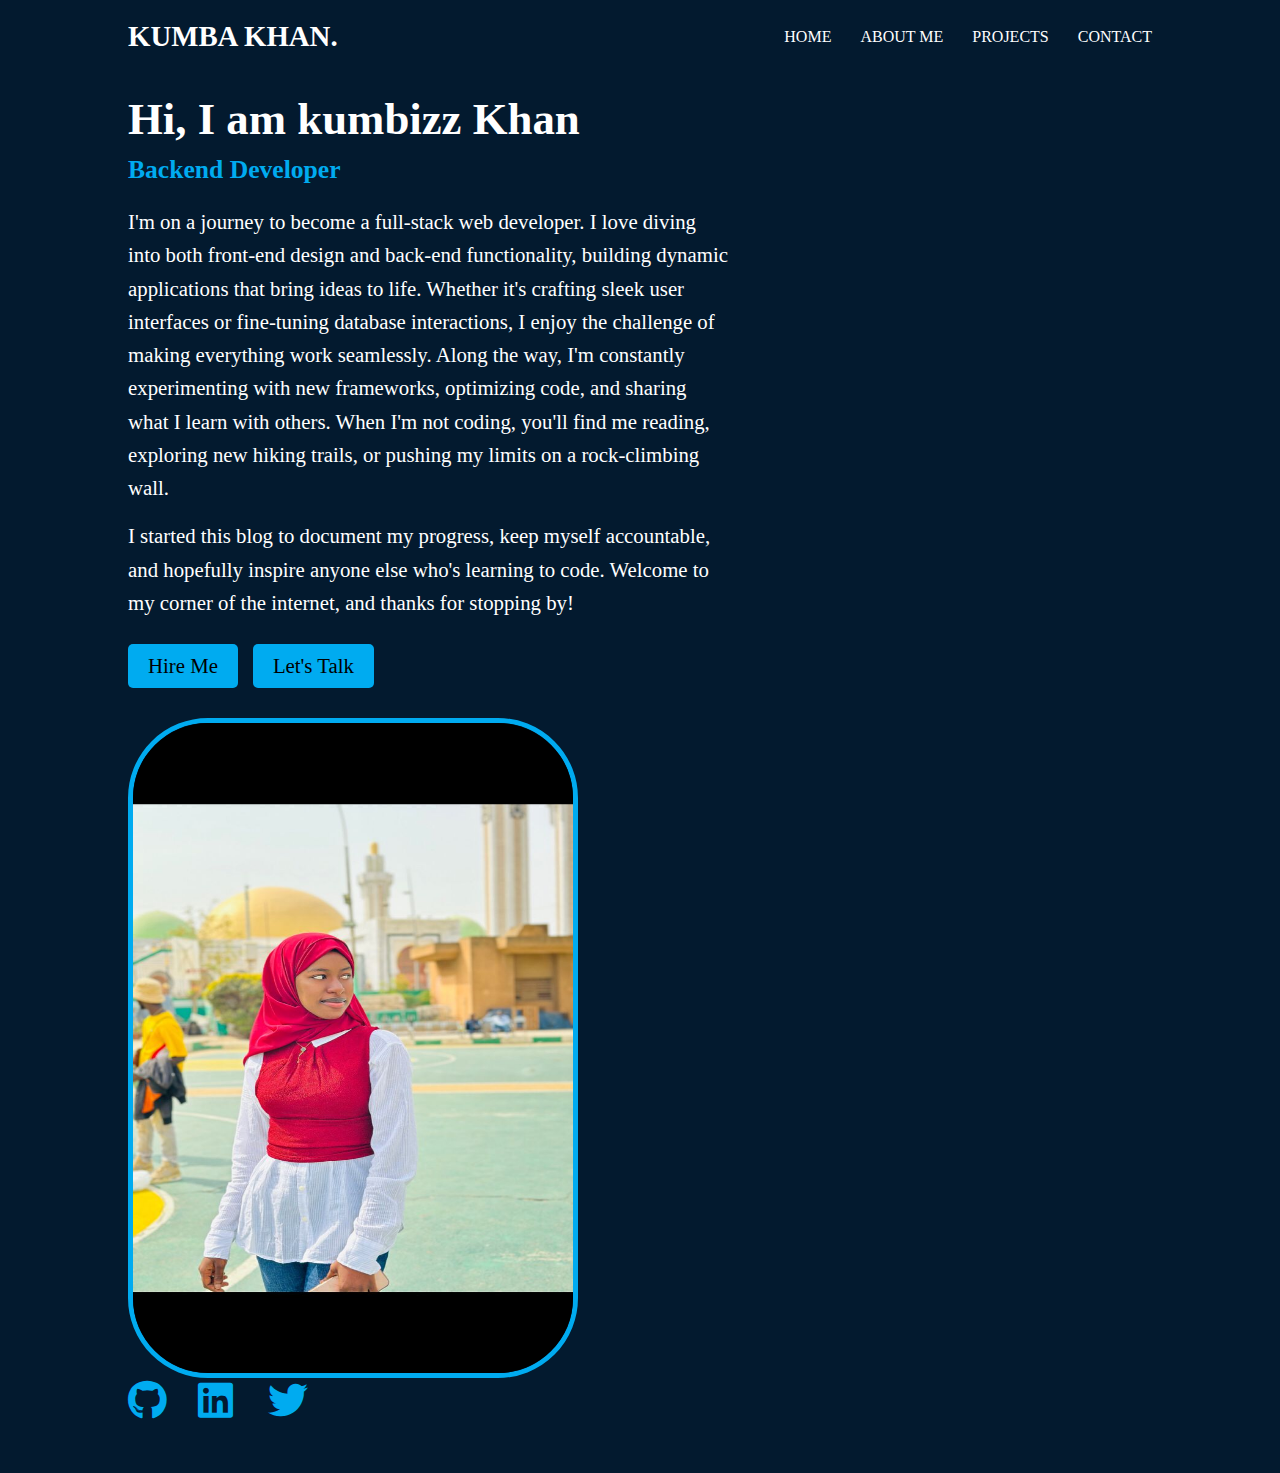
<file: index.html>
<!DOCTYPE html>
<html lang="en">
  <head>
    <meta charset="UTF-8" />
    <meta name="viewport" content="width=device-width, initial-scale=1.0" />
    <title>Portfolio Website</title>
    <link rel="stylesheet" href="./style.css" />
    <link
      rel="stylesheet"
      href="https://cdnjs.cloudflare.com/ajax/libs/font-awesome/6.4.0/css/all.min.css"
    />
  </head>
  <body>
    <hearder class="navbar">
      <div class="logo">KUMBA KHAN.</div>
      <nav class="nav-links">
        <a href="./index.html">HOME</a> <a href="./about.html">ABOUT ME</a>
        <a href="./projects.html">PROJECTS</a>
        <a href="./contact.html">CONTACT</a>
      </nav>
    </hearder>
    <section class="home">
      <div class="home-content">
        <h1>Hi, I am kumbizz Khan</h1>
        <h3>Backend Developer</h3>
        <p class="paragraph">
          I'm on a journey to become a full-stack web developer. I love diving
          into both front-end design and back-end functionality, building
          dynamic applications that bring ideas to life. Whether it's crafting
          sleek user interfaces or fine-tuning database interactions, I enjoy
          the challenge of making everything work seamlessly. Along the way, I'm
          constantly experimenting with new frameworks, optimizing code, and
          sharing what I learn with others. When I'm not coding, you'll find me
          reading, exploring new hiking trails, or pushing my limits on a
          rock-climbing wall.
        </p>
        <p class="paragraph">
          I started this blog to document my progress, keep myself accountable,
          and hopefully inspire anyone else who's learning to code. Welcome to
          my corner of the internet, and thanks for stopping by!
        </p>
        <div class="btn-box">
          <a href="#">Hire Me</a> <a href="#">Let's Talk</a>
        </div>
      </div>
      <div class="home-img">
        <img class="image" src="./assets/images/index.png" alt="Kumbizz Khan" />
      </div>
      <div class="home-sci">
        <a href="#"><i class="fa-brands fa-github"></i></a>
        <a href="#"><i class="fa-brands fa-linkedin"></i></a>
        <a href="#"><i class="fa-brands fa-twitter"></i></a>
      </div>
    </section>
  </body>
</html>
</file>
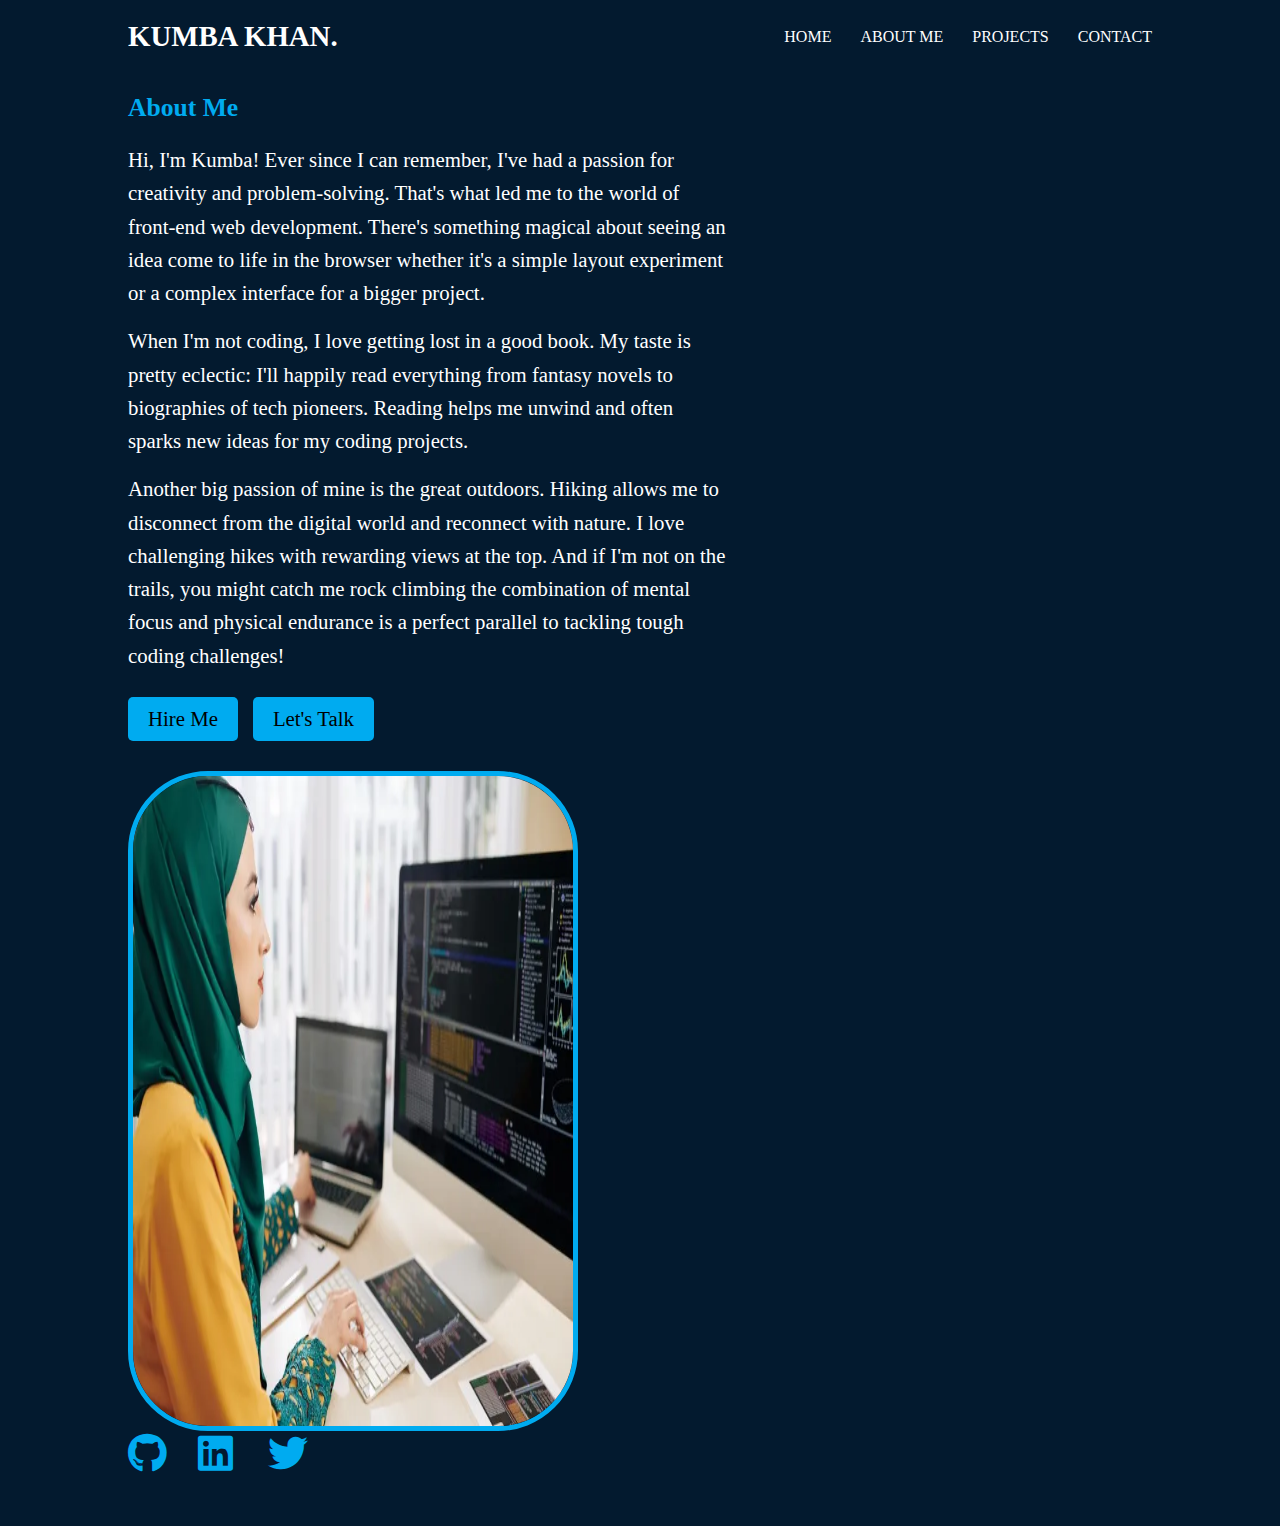
<file: about.html>
<!DOCTYPE html>
<html lang="en">
  <head>
    <meta charset="UTF-8" />
    <meta name="viewport" content="width=device-width, initial-scale=1.0" />
    <title>About Me | Kumba Khan</title>
    <link rel="stylesheet" href="./style.css" />
    <link
      rel="stylesheet"
      href="https://cdnjs.cloudflare.com/ajax/libs/font-awesome/6.4.0/css/all.min.css"
    />
  </head>
  <body>
    <header class="navbar">
      <div class="logo">KUMBA KHAN.</div>
      <nav class="nav-links">
        <a href="./index.html">HOME</a>
        <a href="./about.html" class="active">ABOUT ME</a>
        <a href="./projects.html">PROJECTS</a>
        <a href="./contact.html">CONTACT</a>
      </nav>
    </header>

    <section class="home">
      <div class="home-content">
        <h3>About Me</h3>
        <p class="paragraph">
          Hi, I'm Kumba! Ever since I can remember, I've had a passion for
          creativity and problem-solving. That's what led me to the world of
          front-end web development. There's something magical about seeing an
          idea come to life in the browser whether it's a simple layout
          experiment or a complex interface for a bigger project.
        </p>

        <p class="paragraph">
          When I'm not coding, I love getting lost in a good book. My taste is
          pretty eclectic: I'll happily read everything from fantasy novels to
          biographies of tech pioneers. Reading helps me unwind and often sparks
          new ideas for my coding projects.
        </p>
        <p class="paragraph">
          Another big passion of mine is the great outdoors. Hiking allows me to
          disconnect from the digital world and reconnect with nature. I love
          challenging hikes with rewarding views at the top. And if I'm not on
          the trails, you might catch me rock climbing the combination of mental
          focus and physical endurance is a perfect parallel to tackling tough
          coding challenges!
        </p>
        <div class="btn-box">
          <a href="#">Hire Me</a>
          <a href="#">Let's Talk</a>
        </div>
      </div>

      <div class="home-img">
        <img class="image" src="./assets/images/about.png" alt="about me" />
      </div>

      <div class="home-sci">
        <a href="#"><i class="fa-brands fa-github"></i></a>
        <a href="#"><i class="fa-brands fa-linkedin"></i></a>
        <a href="#"><i class="fa-brands fa-twitter"></i></a>
      </div>
    </section>
  </body>
</html>
</file>
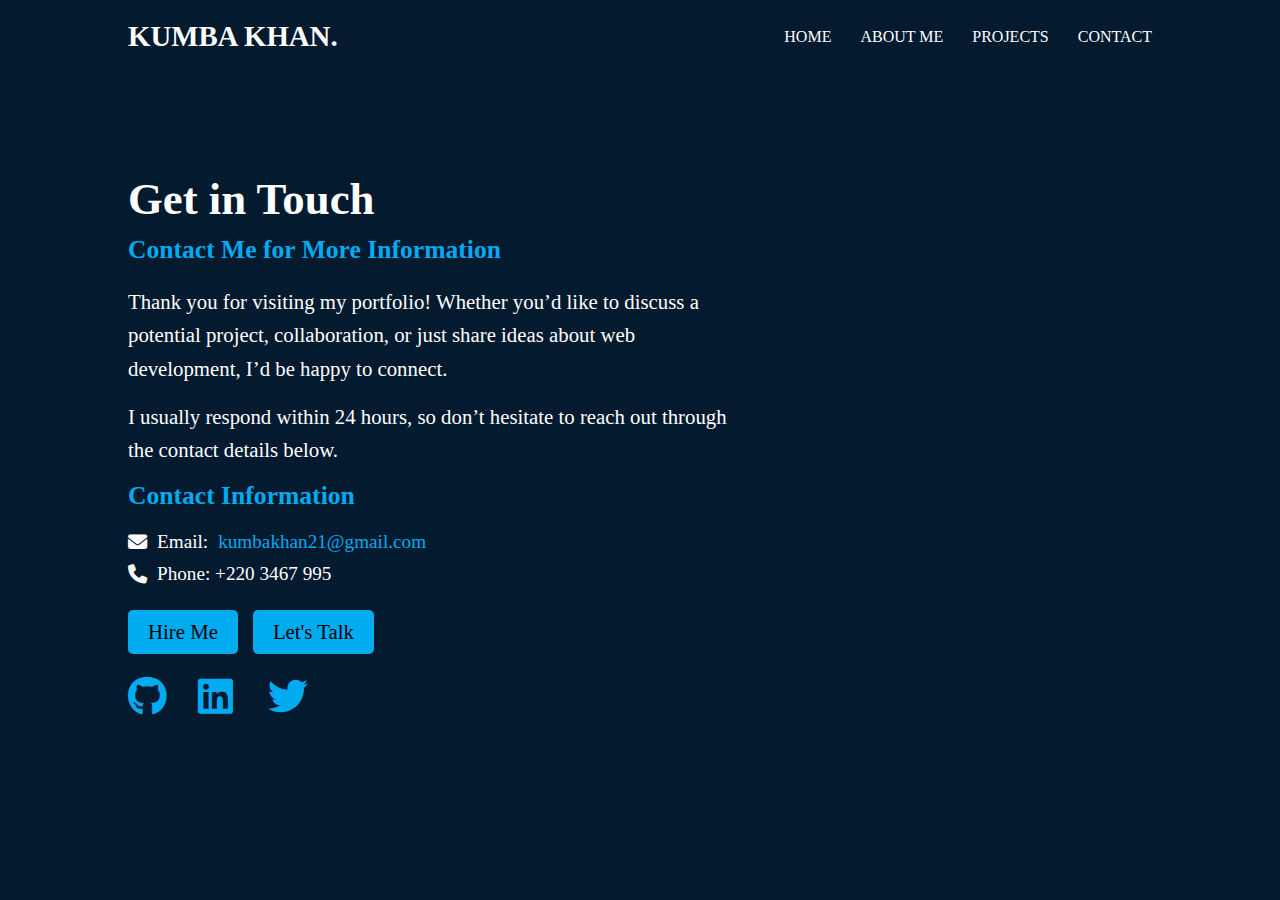
<file: contact.html>
<!DOCTYPE html>
<html lang="en">
  <head>
    <meta charset="UTF-8" />
    <meta name="viewport" content="width=device-width, initial-scale=1.0" />
    <title>Contact | Kumba Khan</title>
    <link rel="stylesheet" href="./style.css" />
    <link
      rel="stylesheet"
      href="https://cdnjs.cloudflare.com/ajax/libs/font-awesome/6.4.0/css/all.min.css"
    />
  </head>
  <body>
    <header class="navbar">
      <div class="logo">KUMBA KHAN.</div>
      <nav class="nav-links">
        <a href="./index.html">HOME</a>
        <a href="./about.html">ABOUT ME</a>
        <a href="./projects.html">PROJECTS</a>
        <a href="./contact.html" class="active">CONTACT</a>
      </nav>
    </header>

    <section class="home touch">
      <div class="home-content">
        <h1>Get in Touch</h1>
        <h3>Contact Me for More Information</h3>

        <p class="paragraph">
          Thank you for visiting my portfolio! Whether you’d like to discuss a
          potential project, collaboration, or just share ideas about web
          development, I’d be happy to connect.
        </p>
        <p class="paragraph">
          I usually respond within 24 hours, so don’t hesitate to reach out
          through the contact details below.
        </p>

        <div class="contact-info">
          <h3>Contact Information</h3>
          <ul>
            <li>
              <i class="fa-solid fa-envelope"></i> Email:
              <a href="mailto:kumbakhan21@gmail.com">kumbakhan21@gmail.com</a>
            </li>
            <li><i class="fa-solid fa-phone"></i> Phone: +220 3467 995</li>
          </ul>
        </div>

        <div class="btn-box">
          <a href="#">Hire Me</a><a href="#">Let's Talk</a>
        </div>
      </div>

      <div class="home-sci icons">
        <a href="#"><i class="fa-brands fa-github"></i></a>
        <a href="#"><i class="fa-brands fa-linkedin"></i></a>
        <a href="#"><i class="fa-brands fa-twitter"></i></a>
      </div>
    </section>
  </body>
</html>
</file>
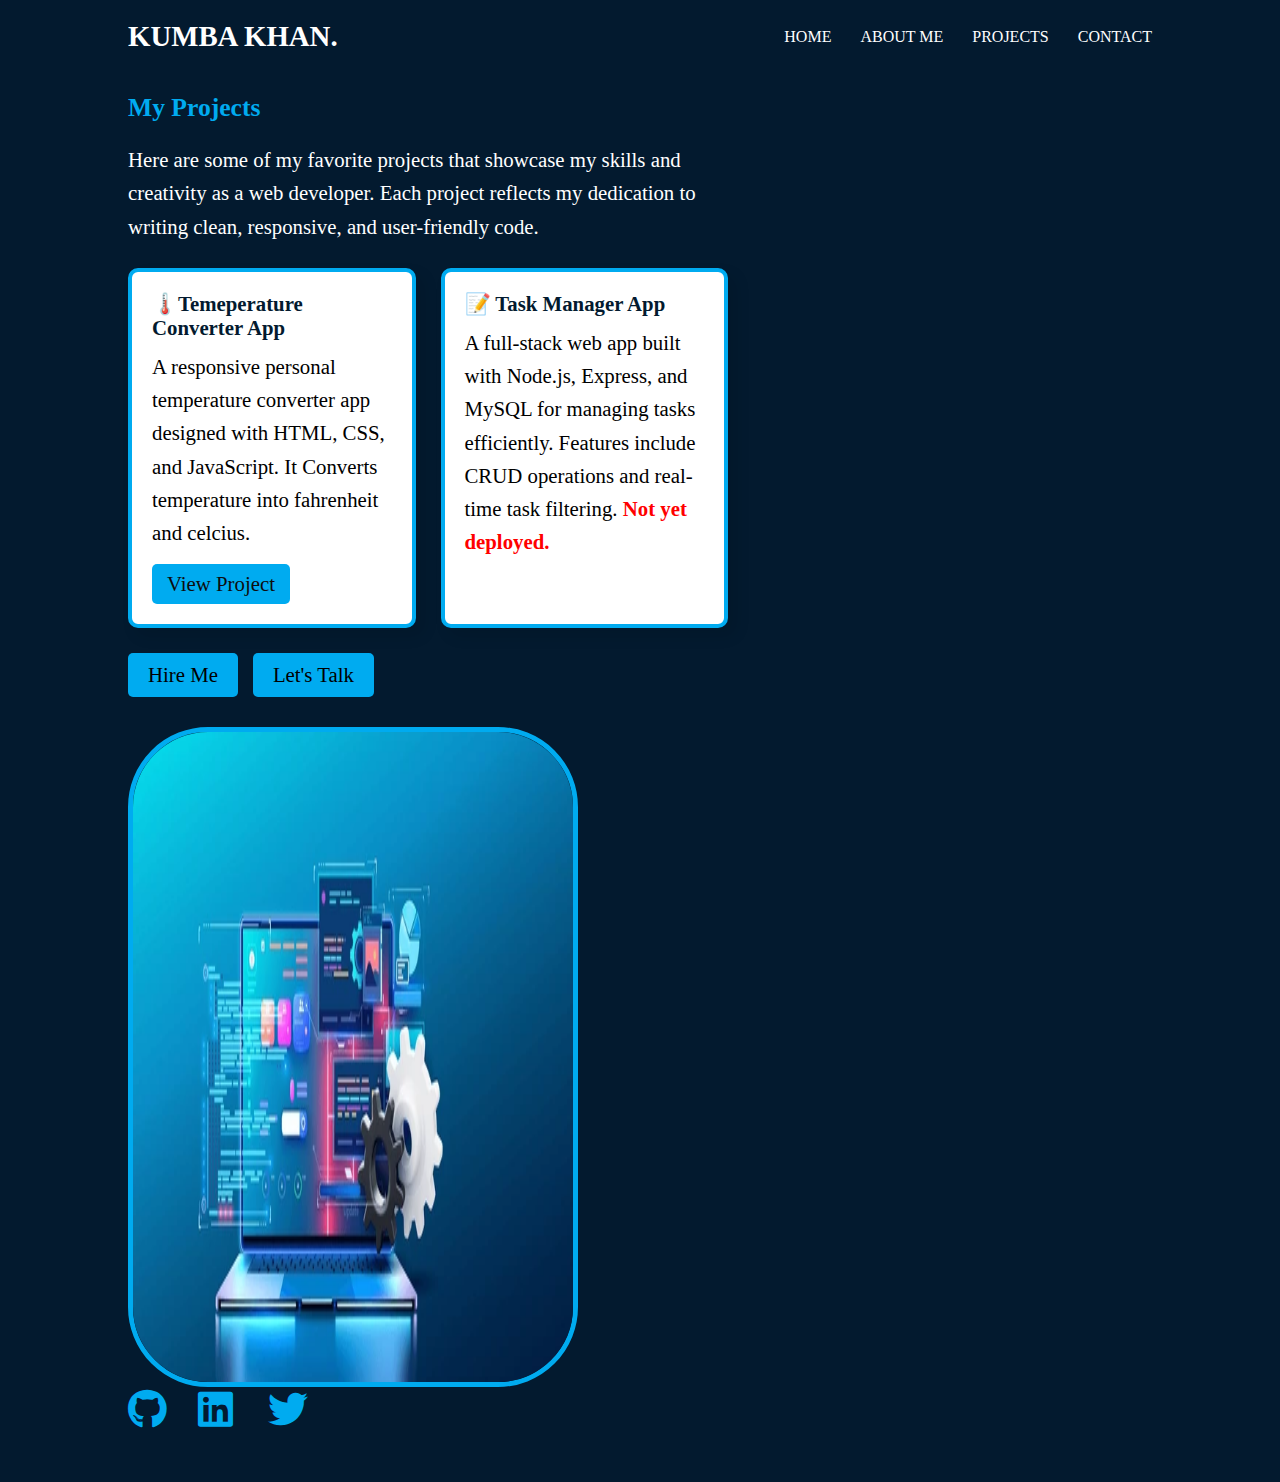
<file: projects.html>
<!DOCTYPE html>
<html lang="en">
  <head>
    <meta charset="UTF-8" />
    <meta name="viewport" content="width=device-width, initial-scale=1.0" />
    <title>Projects | Kumba Khan</title>
    <link rel="stylesheet" href="./style.css" />
    <link
      rel="stylesheet"
      href="https://cdnjs.cloudflare.com/ajax/libs/font-awesome/6.4.0/css/all.min.css"
    />
  </head>
  <body>
    <header class="navbar">
      <div class="logo">KUMBA KHAN.</div>
      <nav class="nav-links">
        <a href="./index.html">HOME</a>
        <a href="./about.html">ABOUT ME</a>
        <a href="./projects.html" class="active">PROJECTS</a>
        <a href="./contact.html">CONTACT</a>
      </nav>
    </header>

    <section class="home">
      <div class="home-content">
        <h3>My Projects</h3>
        <p class="paragraph">
          Here are some of my favorite projects that showcase my skills and
          creativity as a web developer. Each project reflects my dedication to
          writing clean, responsive, and user-friendly code.
        </p>

        <div class="projects-list">
          <div class="project-card">
            <h4>🌡️Temeperature Converter App</h4>
            <p class="paragraph">
              A responsive personal temperature converter app designed with
              HTML, CSS, and JavaScript. It Converts temperature into fahrenheit
              and celcius.
            </p>
            <a
              href="https://kumba-khan.github.io/Temperature-conversion-program/"
              class="btn"
              >View Project</a
            >
          </div>

          <div class="project-card">
            <h4>📝 Task Manager App</h4>
            <p class="paragraph">
              A full-stack web app built with Node.js, Express, and MySQL for
              managing tasks efficiently. Features include CRUD operations and
              real-time task filtering.
              <strong class="note"> Not yet deployed.</strong>
            </p>
          </div>
        </div>

        <div class="btn-box">
          <a href="#">Hire Me</a>
          <a href="#">Let's Talk</a>
        </div>
      </div>

      <div class="home-img">
        <img class="image" src="./assets/images/project.png" alt="projects" />
      </div>

      <div class="home-sci">
        <a href="#"><i class="fa-brands fa-github"></i></a>
        <a href="#"><i class="fa-brands fa-linkedin"></i></a>
        <a href="#"><i class="fa-brands fa-twitter"></i></a>
      </div>
    </section>
  </body>
</html>
</file>
<file: style.css>
* {
  margin: 0;
  padding: 0;
  box-sizing: border-box;
}

body {
  font-family: Georgia, "Times New Roman", serif;
  color: #fff;
  background-color: #031a2f;
  height: 100%;
}

.navbar {
  display: flex;
  justify-content: space-between;
  align-items: center;
  padding: 20px 10%;
  background-color: #031a2f;
  color: #fff;
}
.navbar .logo {
  font-size: 1.8rem;
  font-weight: bold;
}
.nav-links a {
  color: #fff;
  text-decoration: none;
  margin-left: 25px;
  font-weight: 500;
  font-family: serif;
}
.nav-links a:hover {
  color: #00abf0;
}
section.home {
  display: flex;
  flex-wrap: wrap;
  justify-content: space-between;
  align-items: center;
  padding: 20px 10%;
}
.home-content {
  max-width: 600px;
}
.home-content h1 {
  font-size: 2.8rem;
  margin-bottom: 10px;
}
.home-content h3 {
  font-size: 1.6rem;
  color: #00abf0;
  margin-bottom: 20px;
}
.home-content .paragraph {
  margin-bottom: 15px;
  line-height: 1.6;
  color: #fff;
  font-size: 1.3rem;
}
.home-content .btn-box {
  margin-top: 25px;
}

.home-content .btn-box a {
  display: inline-block;
  padding: 10px 20px;
  margin-right: 15px;
  background-color: #00abf0;
  color: black;
  text-decoration: none;
  font-size: 1.3rem;
  border-radius: 5px;
}
.home-content .btn-box a:hover {
  background-color: #081b29;
}
.home-img {
  display: flex;
  justify-content: center;
  align-items: center;
  margin-top: 30px;
}
.image {
  max-width: 100%;
  height: 660px;
  width: 450px;
  border-radius: 80px;

  border: 5px solid #00abf0;
}
.home-sci {
  width: 100%;
  display: flex;
  gap: 30px;

  margin-bottom: 35px;
}
.home-sci a {
  color: #00abf0;
  width: 40px;
  height: 40px;
  font-size: 2.5rem;
}
.projects-list {
  width: 100%;
  display: flex;
  flex-wrap: wrap;
  gap: 25px;
  margin-top: 25px;
}
.project-card {
  flex: 1 1;
  background-color: #fff;
  padding: 20px;
  border-radius: 10px;
  border: 4px solid #00abf0;
  box-shadow: 8px 8px 15px rgba(0, 0, 0, 0.1);
}
.project-card h4 {
  margin-bottom: 10px;
  color: #031a2f;
  font-size: 1.3rem;
}
.project-card .paragraph {
  margin-bottom: 15px;
  color: black;
}
.project-card .btn {
  display: inline-block;
  padding: 8px 15px;
  background-color: #00abf0;
  color: #0d0d0e;
  text-decoration: none;
  border-radius: 5px;
  font-size: 1.3rem;
}
.contact-info ul {
  list-style: none;
  margin-top: 15px;
}
.contact-info ul li {
  margin-bottom: 10px;
  font-size: 1.2rem;
  display: flex;
  align-items: center;
  gap: 10px;
}
.contact-info a {
  color: #00abf0;
  text-decoration: none;
}
.contact-info a:hover {
  text-decoration: underline;
}
.btn-box {
  display: flex;
  color: black;
}
.icons {
  padding-top: 20px;
}
.note {
  font-weight: bold;
  color: red;
}
.touch {
  margin-top: 80px;
}
</file>
